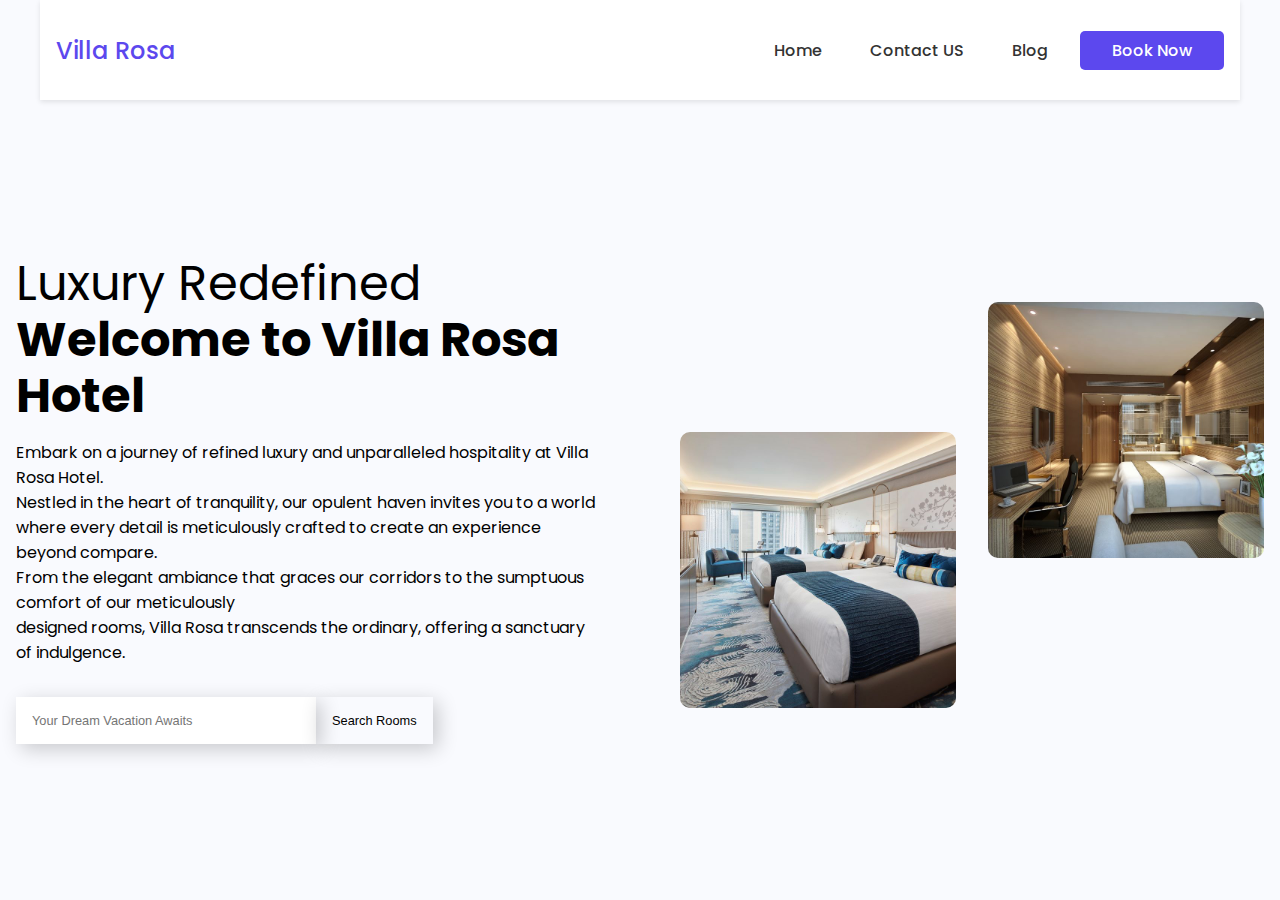
<file: blog.html>
<!DOCTYPE html>
<html lang="en">
  <head>
    <meta charset="UTF-8" />
    <meta http-equiv="X-UA-Compatible" content="IE=edge" />
    <meta name="viewport" content="width=device-width, initial-scale=1.0" />
    <link
      href="https://fonts.googleapis.com/css2?family=Poppins:wght@400;500;600;700&display=swap"
      rel="stylesheet"
    />
    <style>
      * {
        padding: 0;
        margin: 0;
        box-sizing: border-box;
      }

      body {
        font-family: "Poppins", sans-serif;
        background-color: #f9fafe;
      }

      nav {
        max-width: 1200px;
        margin: auto;
        padding: 1rem;
        height: 100px;
        display: flex;
        align-items: center;
        justify-content: space-between;
        background-color: #fff;
        box-shadow: 0 2px 5px rgba(0, 0, 0, 0.1);
      }

      .nav__logo a {
        font-size: 1.5rem;
        font-weight: 500;
        color: #5c48ee;
        text-decoration: none;
        transition: 0.3s;
      }

      .nav__links {
        list-style: none;
        display: flex;
        align-items: center;
        gap: 1rem;
      }

      .link a {
        padding: 0.5rem 1rem;
        font-size: 1rem;
        font-weight: 500;
        color: #333;
        text-decoration: none;
        transition: 0.3s;
      }

      .link a:hover {
        color: #5c48ee;
      }

      .link .nav__btn {
        padding: 0.5rem 2rem;
        color: #fff !important;
        background-color: #5c48ee;
        border-radius: 5px;
      }

      .link .nav__btn:hover {
        background-color: #0f1e6a;
      }

      .container {
        max-width: var(--max-width);
        margin: auto;
        padding: 1rem;
        min-height: calc(100vh - 100px);
        display: grid;
        grid-template-columns: repeat(2, 1fr);
        gap: 5rem;
      }

      .content__container {
        display: flex;
        flex-direction: column;
        justify-content: center;
      }

      .content__container h1 {
        font-size: 3rem;
        font-weight: 400;
        line-height: 3.5rem;
        color: var(--primary-color-dark);
        margin-bottom: 1rem;
      }

      .heading__1 {
        font-weight: 700;
      }

      .heading__2 {
        font-weight: 700;
        color: var(--primary-color);
      }

      .content__container p {
        font-size: 1rem;
        color: var(--text-color);
        margin-bottom: 2rem;
      }

      .content__container form {
        display: flex;
        align-items: center;
      }

      .content__container input {
        width: 100%;
        max-width: 300px;
        padding: 1rem;
        font-size: 0.8rem;
        outline: none;
        border: none;
        box-shadow: 5px 5px 20px rgba(0, 0, 0, 0.2);
      }

      .content__container button {
        width: fit-content;
        padding: 1rem;
        font-size: 0.8rem;
        white-space: nowrap;
        background-color: var(--primary-color);
        color: var(--white);
        outline: none;
        border: none;
        box-shadow: 5px 5px 20px rgba(0, 0, 0, 0.2);
        transition: 0.3s;
        cursor: pointer;
      }

      .content__container button:hover {
        background-color: var(--primary-color-dark);
      }

      .image__container {
        position: relative;
        display: grid;
        grid-template-columns: repeat(2, 1fr);
        gap: 2rem;
        place-content: center;
      }

      .image__container img {
        width: 100%;
        max-width: 300px;
        margin: auto;
        border-radius: 10px;
      }

      .image__container img:nth-child(1) {
        transform: translateY(70px);
      }

      .image__container img:nth-child(2) {
        transform: translateY(-70px);
      }

      .image__content {
        position: absolute;
        width: 100%;
        max-width: 310px;
        left: 50%;
        top: 50%;
        transform: translate(-35%, 50%);
        background: linear-gradient(
          to right,
          var(--primary-color),
          var(--primary-color-dark)
        );
        color: var(--white);
        padding: 1rem 2rem;
        border-radius: 10px;
      }

      .image__content li {
        margin-bottom: 0.5rem;
      }

      @media (width < 900px) {
        .link a:not(.nav__btn) {
          display: none;
        }

        .container {
          grid-template-columns: repeat(1, 1fr);
        }

        .content__container {
          text-align: center;
        }

        .content__container form {
          margin-right: auto;
          margin-left: auto;
        }

        .image__container {
          grid-area: 1/1/2/2;
        }

        .image__container img {
          transform: translateY(0) !important;
        }
      }
    </style>
    <title>Web Design Mastery | Learning Landing Page</title>
  </head>
  <body>
    <nav>
      <div class="nav__logo">
        <a href="index.html">Villa Rosa</a>
      </div>
      <ul class="nav__links">
        <li class="link"><a href="index.html">Home</a></li>
        <li class="link"><a href="contacts.html">Contact US</a></li>
        <li class="link"><a href="blog.html">Blog</a></li>
        <li class="link"><a href="book.html" class="nav__btn">Book Now</a></li>
      </ul>
    </nav>
    <section class="container">
      <div class="content__container">
        <h1>
            Luxury Redefined <br />
          <span class="heading__1">Welcome to Villa Rosa Hotel</span><br />
          
        </h1>
        <p>
            Embark on a journey of refined luxury and unparalleled hospitality at Villa Rosa Hotel. <br>
             Nestled in the heart of tranquility, our opulent haven invites you to a world where every detail is meticulously crafted to create an experience beyond compare. <br>
              From the elegant ambiance that graces our corridors to the sumptuous comfort of our meticulously <br>
             designed rooms, Villa Rosa transcends the ordinary, offering a sanctuary of indulgence.
        </p>
        <form>
          <input type="text" placeholder="Your Dream Vacation Awaits" />
          <button type="submit">Search Rooms</button>
        </form>
      </div>
      <div class="image__container">
        <img src="assets/Hotel Nikko San Francisco — Hotel Review _ Condé Nast Traveler.jpg" alt="header" />
        <img src="assets/JW Marriott Marquis Miami.jpg  " alt="header" />
        <div class="image__content">
          
        </div>
      </div>
    </section>
    <!-- Your Blog Section Goes Here -->
  </body>
</html>
</file>
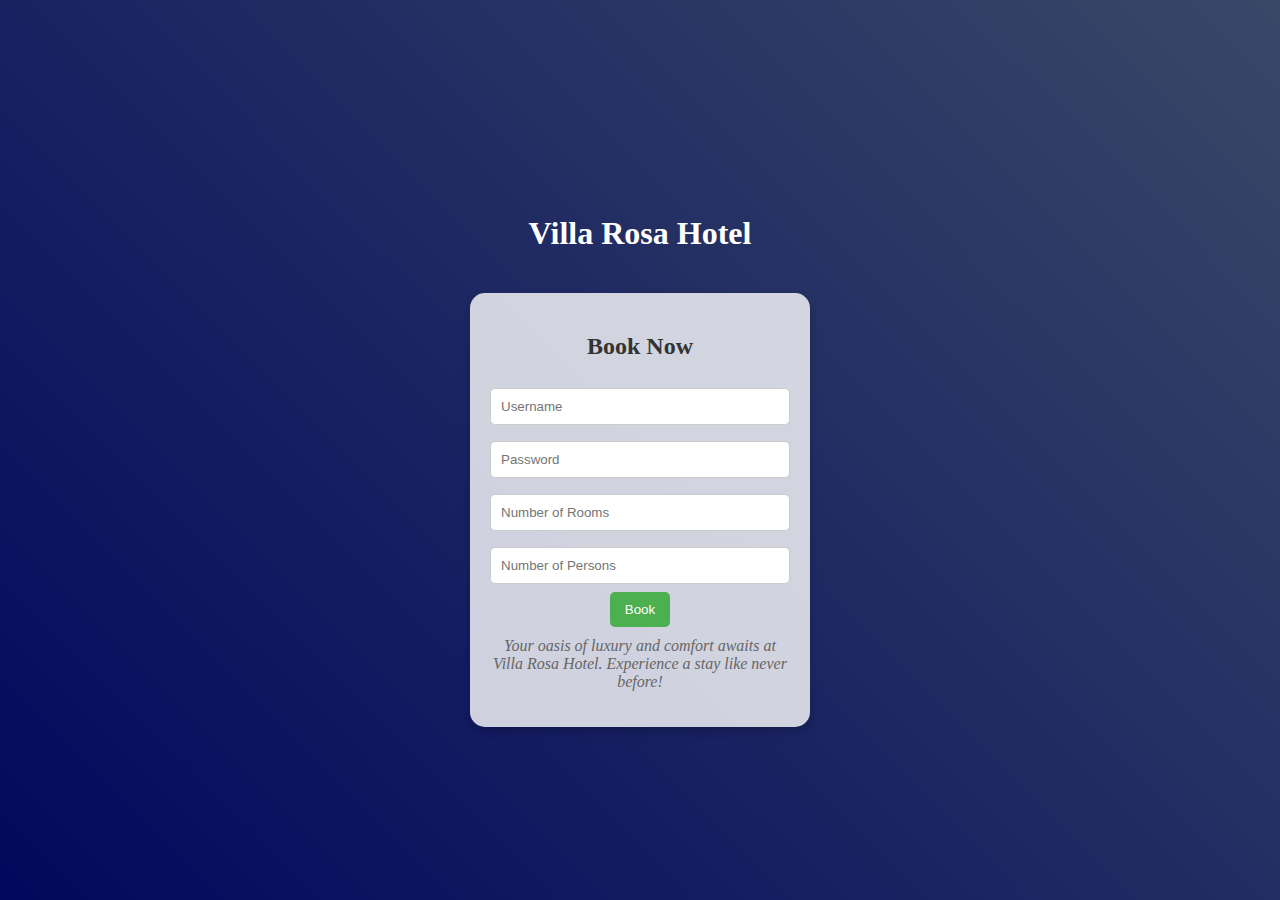
<file: book.html>
<!DOCTYPE html>
<html lang="en">
<head>
  <meta charset="UTF-8">
  <meta name="viewport" content="width=device-width, initial-scale=1.0">
  <style>
    body {
      display: flex;
      flex-direction: column;
      align-items: center;
      justify-content: center;
      height: 100vh;
      margin: 0;
      background: linear-gradient(45deg, #02075d, #394867);
    }

    header {
      text-align: left;
      padding: 20px;
      color: #fff;
    }

    .login-container {
      background: rgba(255, 255, 255, 0.8);
      padding: 20px;
      border-radius: 15px;
      box-shadow: 0 4px 8px rgba(0, 0, 0, 0.2);
      width: 300px;
      text-align: center;
    }

    .login-container h2 {
      color: #333;
    }

    .login-container p {
      font-style: italic;
      color: #666;
      margin-top: 10px;
    }

    .login-container input {
      width: 100%;
      padding: 10px;
      margin: 8px 0;
      box-sizing: border-box;
      border: 1px solid #ccc;
      border-radius: 5px;
    }

    .login-container button {
      background-color: #4CAF50;
      color: white;
      padding: 10px 15px;
      border: none;
      border-radius: 5px;
      cursor: pointer;
    }

    .login-container button:hover {
      background-color: #45a049;
    }
  </style>
</head>
<body>
  <header>
    <h1>Villa Rosa Hotel</h1>
  </header>
  <div class="login-container">
    <h2>Book Now</h2>
    <form>
      <input type="text" placeholder="Username" required>
      <input type="password" placeholder="Password" required>
      <input type="number" placeholder="Number of Rooms" required>
      <input type="number" placeholder="Number of Persons" required>
      <button type="submit">Book</button>
    </form>
    <p>Your oasis of luxury and comfort awaits at Villa Rosa Hotel. Experience a stay like never before!</p>
  </div>
</body>
</html>
</file>
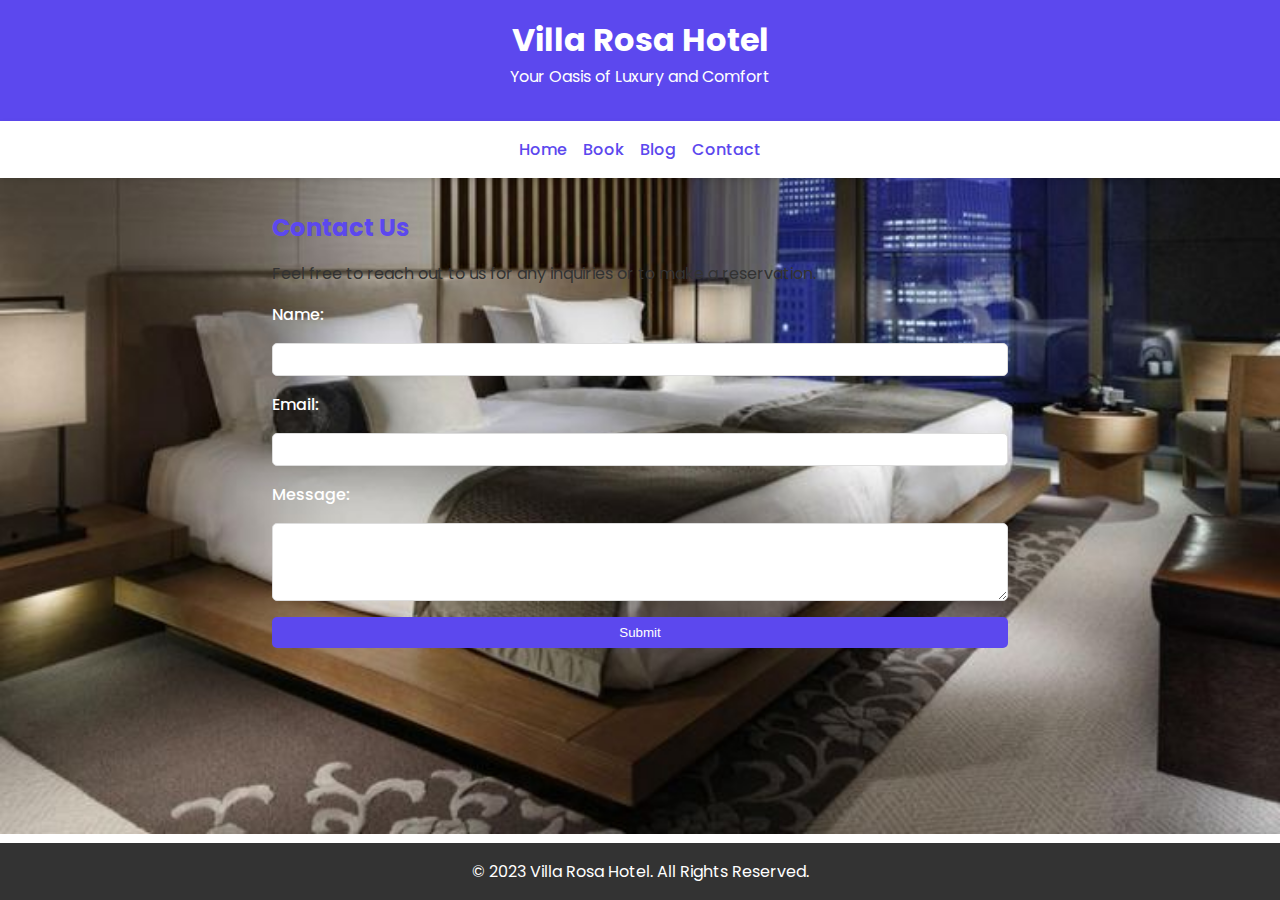
<file: contacts.html>
<!DOCTYPE html>
<html lang="en">
<head>
  <meta charset="UTF-8">
  <meta name="viewport" content="width=device-width, initial-scale=1.0">
  <link href="https://fonts.googleapis.com/css2?family=Poppins:wght@400;500;600;700&display=swap" rel="stylesheet">
  <style>
    * {
      padding: 0;
      margin: 0;
      box-sizing: border-box;
    }

    body {
      font-family: "Poppins", sans-serif;
      background: url(assets/palace.jpg) center/cover no-repeat; /* Replace 'your-placeholder-image.jpg' with the actual path to your image */
      color: #333;
    }

    header {
      background-color: #5c48ee;
      color: #fff;
      padding: 1rem;
      text-align: center;
    }

    nav {
      max-width: 100%;
      margin: auto;
      padding: 1rem;
      display: flex;
      justify-content: center;
      background-color: #fff;
      box-shadow: 0 2px 5px rgba(0, 0, 0, 0.1);
    }

    .nav__links {
      list-style: none;
      display: flex;
      gap: 1rem;
      color: #fff;
    }

    .link a {
      text-decoration: none;
      color: #5c48ee;
      font-weight: 500;
      transition: 0.3s;
    }

    .link a:hover {
      color: #0f1e6a;
    }

    main {
      max-width: 800px;
      margin: auto;
      padding: 2rem;
    }

    h2 {
      color: #5c48ee;
      margin-bottom: 1rem;
    }

    p {
      margin-bottom: 1rem;
    }

    form {
      display: flex;
      flex-direction: column;
      gap: 1rem;
    }

    label {
      font-weight: 500;
    }

    input,
    textarea {
      padding: 0.5rem;
      border: 1px solid #ddd;
      border-radius: 5px;
      outline: none;
    }

    button {
      padding: 0.5rem 1rem;
      background-color: #5c48ee;
      color: #fff;
      border: none;
      border-radius: 5px;
      cursor: pointer;
    }

    button:hover {
      background-color: #0f1e6a;
    }

    footer {
      background-color: #333;
      color: #fff;
      text-align: center;
      padding: 1rem;
      position: fixed;
      bottom: 0;
      width: 100%;
    }

    main {
      max-width: 800px;
      margin: auto;
      padding: 2rem;
      padding-bottom: 60px; /* Adjust this value as needed */
    }
  </style>
  <title>Villa Rosa Hotel - Contacts</title>
</head>
<body>
  <header>
    <h1>Villa Rosa Hotel</h1>
    <p>Your Oasis of Luxury and Comfort</p>
  </header>
  
  <nav>
    <ul class="nav__links">
      <li class="link"><a href="index.html">Home</a></li>
      <li class="link"><a href="book.html">Book</a></li>
      <li class="link"><a href="blog.html">Blog</a></li>
      <li class="link"><a href="contacts.html">Contact</a></li>
    </ul>
  </nav>

  <main>
    <h2>Contact Us</h2>
    <p>Feel free to reach out to us for any inquiries or to make a reservation.</p>

    <form>
      <label style="color: #fff;" for="name">Name:</label>
      <input type="text" id="name" name="name" required>

      <label style="color: #fff;" for="email">Email:</label>
      <input type="email" id="email" name="email" required>

      <label style="color: #fff;" for="message">Message:</label>
      <textarea id="message" name="message" rows="4" required></textarea>

      <button type="submit">Submit</button>
    </form>
  </main>

  <footer>
    &copy; 2023 Villa Rosa Hotel. All Rights Reserved.
  </footer>
</body>
</html>
</file>
